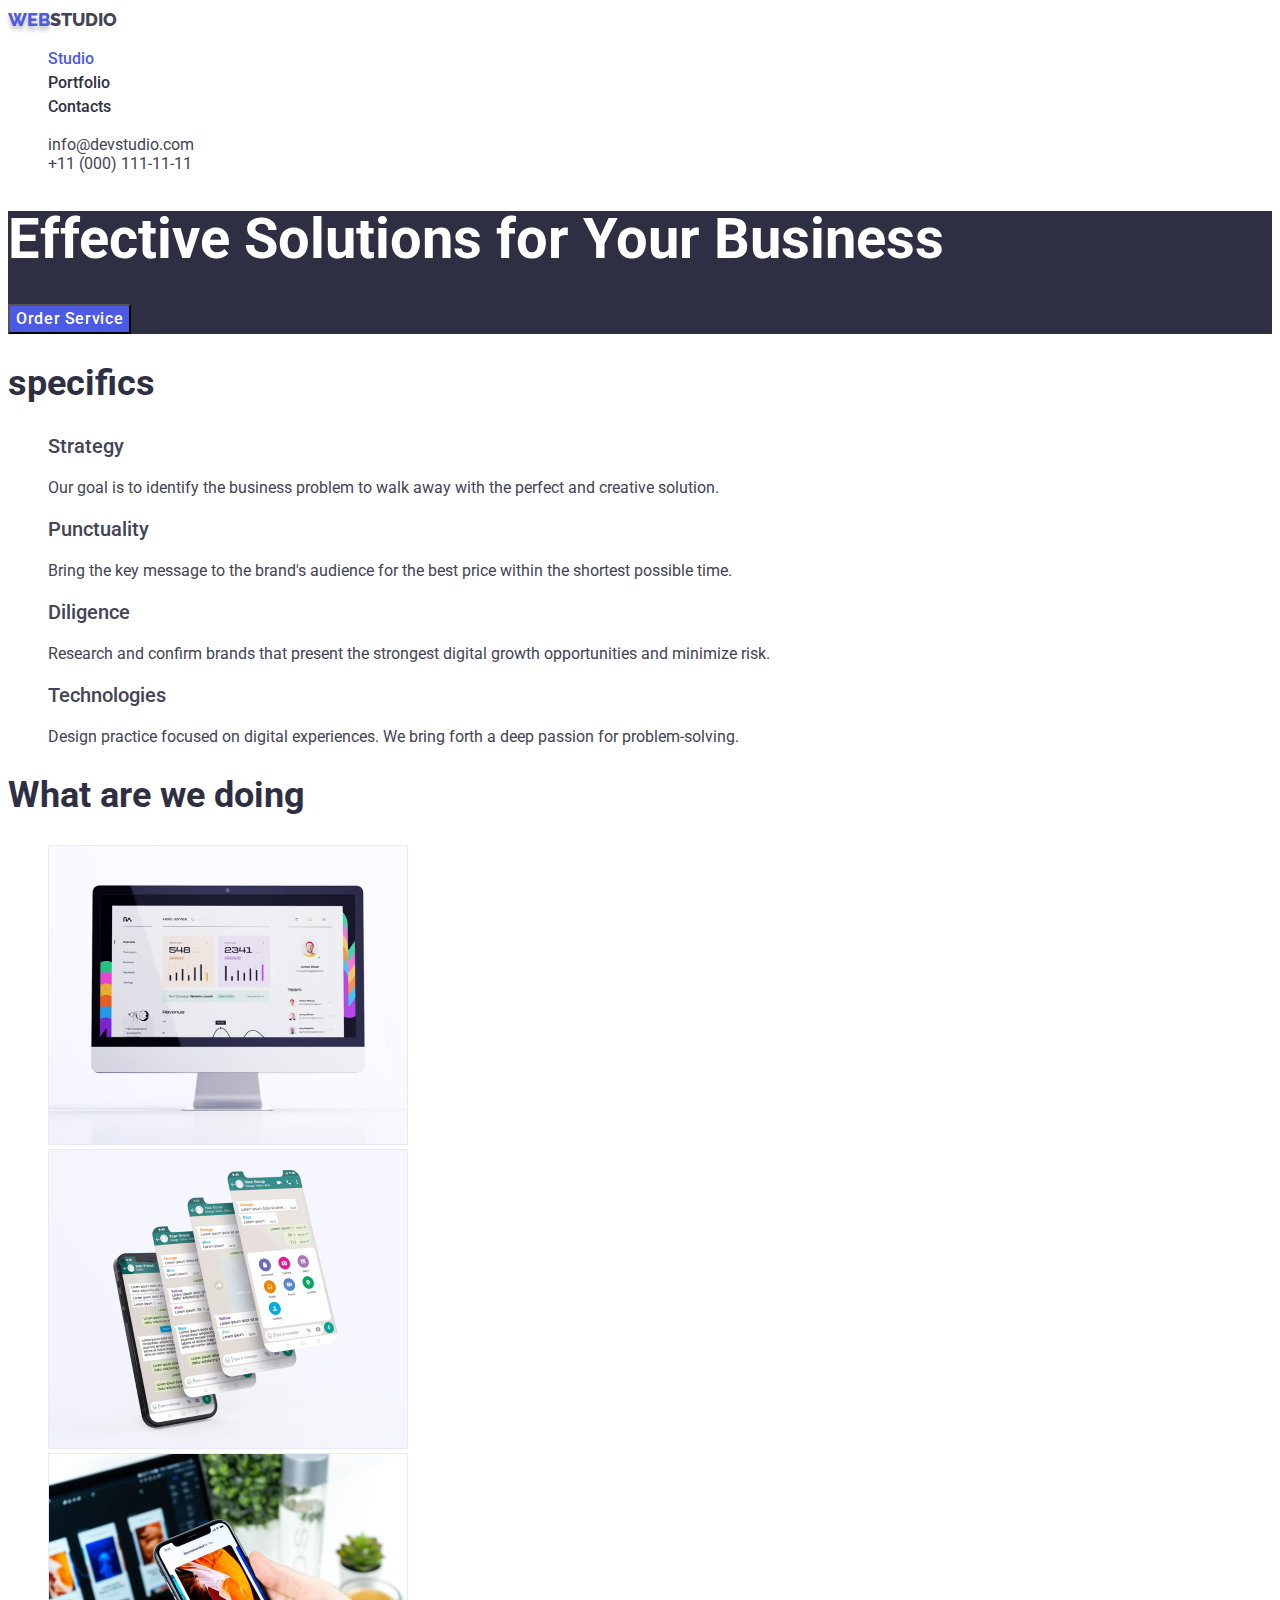
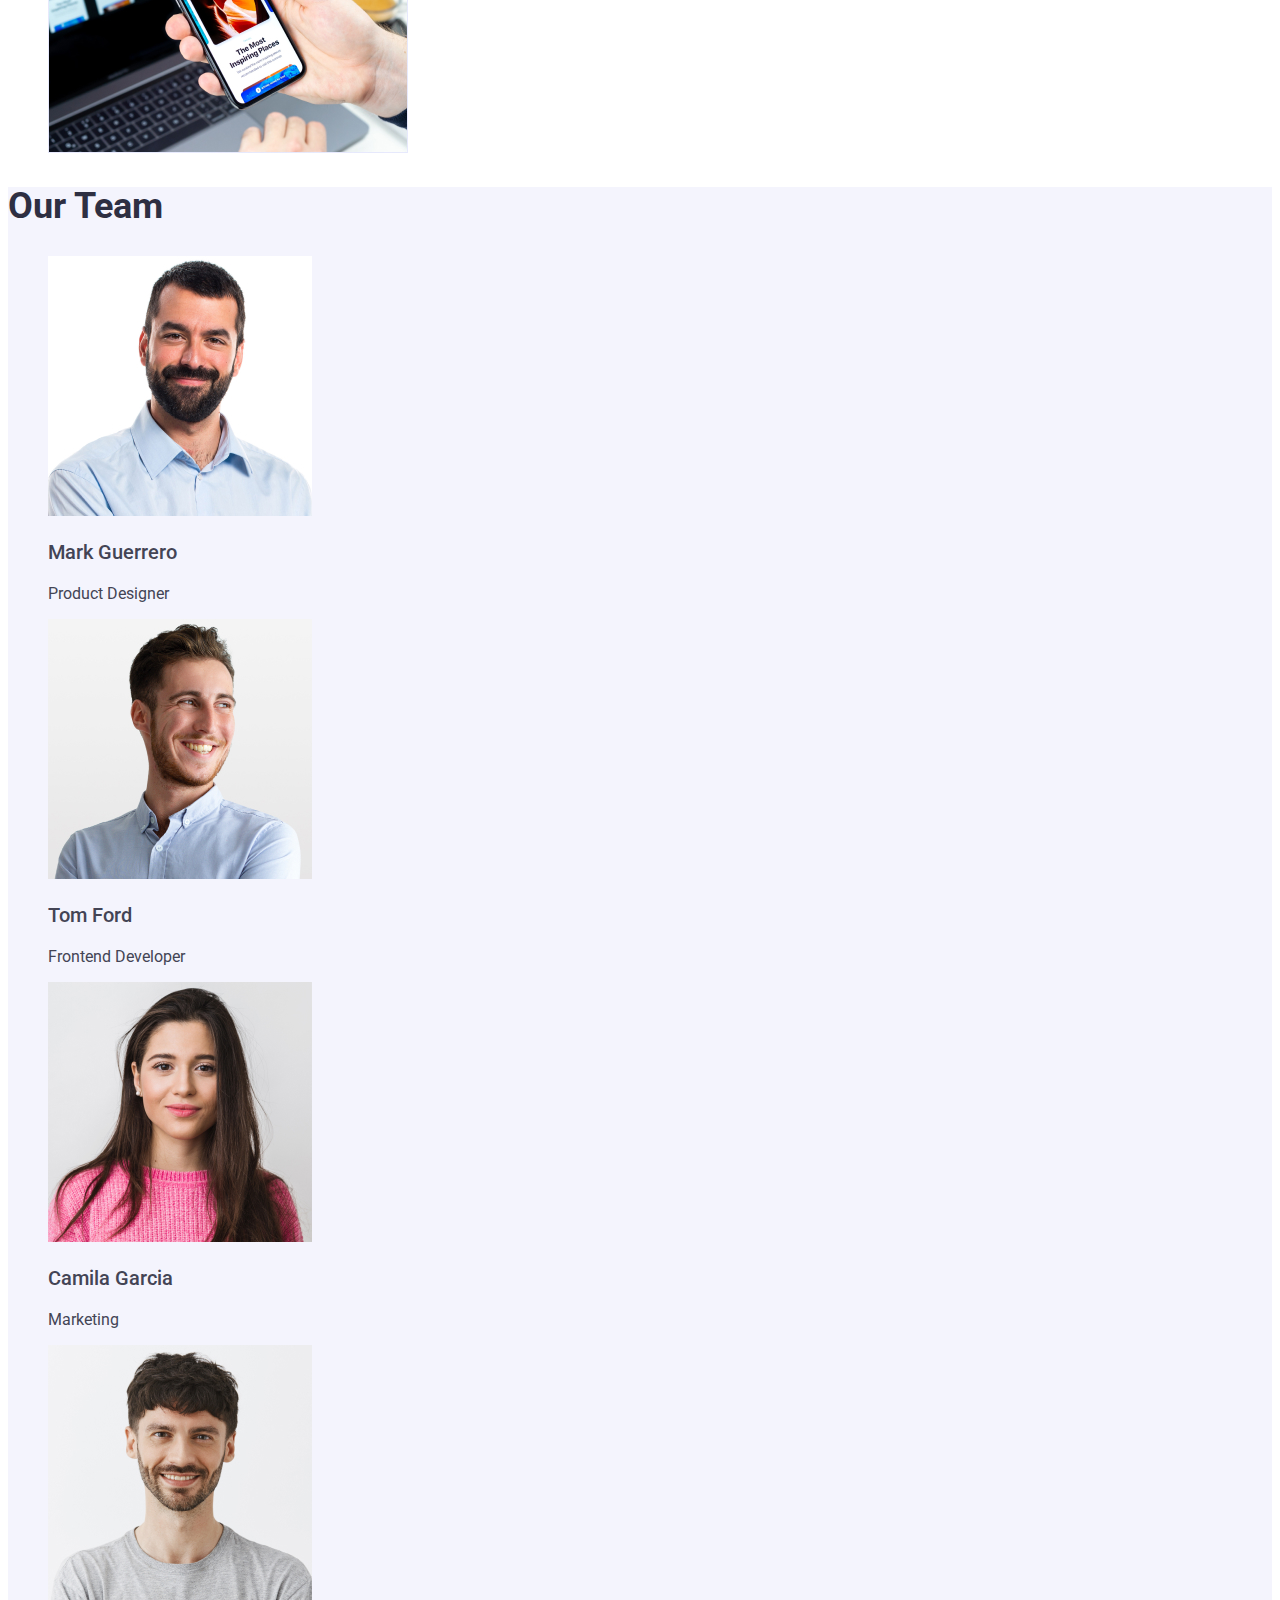
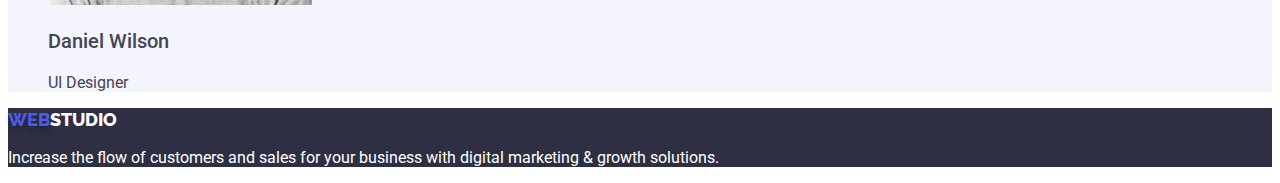
<file: index.html>
<!DOCTYPE html>
<html lang="en">

<head>
    <meta charset="UTF-8">
    <meta http-equiv="X-UA-Compatible" content="IE=edge">
    <meta name="viewport" content="width=device-width, initial-scale=1.0">
    <title>WebStudio</title>
    <link rel="preconnect" href="https://fonts.googleapis.com">
    <link rel="preconnect" href="https://fonts.gstatic.com" crossorigin>
    <link
        href="https://fonts.googleapis.com/css2?family=Montserrat:wght@400;700&family=Raleway:wght@800&family=Roboto:wght@400;500;700;900&display=swap"
        rel="stylesheet">
    <link rel="stylesheet" href="./css/styles.css">
</head>

<body>
    <!--header -->
    <header>
        <nav>
            <a href="./index.html" class="logo"> <span class="logo-web">Web</span>Studio</a>

            <ul>
                <li> <a href="./index.html" class="nav-pages curent">Studio</a></li>
                <li> <a href="./portfolio.html" class="nav-pages">Portfolio</a></li>
                <li> <a href="" class="nav-pages">Contacts</a></li>
            </ul>
        </nav>
        <address class="address">
            <ul>
                <li> <a href="mailto:info@devstudio.com" class="link">info@devstudio.com</a> </li>
                <li> <a href="tel:+110001111111" class="link">+11 (000) 111-11-11</a> </li>
            </ul>
        </address>
    </header>
    <!--main -->
    <main>
        <!--hero-->
        <section class="hero">
            <h1 class="hero-title">Effective Solutions for Your Business</h1>
            <button type="button" class="btn">Order Service</button>
        </section>
        <!--section 1 -->
        <section class="section">
            <h2 class="section-title">specifics</h2>
            <ul>
                <li>
                    <h3 class="title-small">Strategy</h3>
                    <p>Our goal is to identify the business
                        problem to walk away with the perfect and creative solution.</p>
                </li>
                <li>
                    <h3 class="title-small">Punctuality</h3>
                    <p>Bring the key message to the brand's audience for the best price within the shortest possible
                        time.</p>
                </li>
                <li>
                    <h3 class="title-small">Diligence</h3>
                    <p>Research and confirm brands that present the strongest digital growth opportunities and minimize
                        risk.</p>
                </li>
                <li>
                    <h3 class="title-small">Technologies</h3>
                    <p>Design practice focused on digital experiences. We bring forth a deep passion for
                        problem-solving.</p>
                </li>
            </ul>
        </section>
        <!--section 2 -->
        <section class="section">
            <h2 class="section-title">What are we doing</h2>
            <ul>
                <li> <img src="./images/img1.jpg" alt="computer" width="360"></li>
                <li> <img src="./images/img2.jpg" alt="mobil" width="360"></li>
                <li> <img src="./images/img3.jpg" alt="computer-mobil" width="360"></li>
            </ul>
        </section>
        <!-- section 3 Our Team-->
        <section class="section team">
            <h2 class="section-title">Our Team</h2>
            <ul>
                <li> <img src="./images/img-team1.jpg" alt="photo Mark Guerrero" width="264">
                    <h3 class="title-small">Mark Guerrero</h3>
                    <p>Product Designer</p>
                </li>
                <li> <img src="./images/img-team2.jpg" alt="photo Tom Ford" width="264">
                    <h3 class="title-small">Tom Ford</h3>
                    <p>Frontend Developer</p>
                </li>
                <li> <img src="./images/img-team3.jpg" alt="photo Camila Garcia" width="264">
                    <h3 class="title-small">Camila Garcia</h3>
                    <p>Marketing</p>
                </li>
                <li> <img src="./images/img-team4.jpg" alt="photo Daniel Wilson" width="264">
                    <h3 class="title-small">Daniel Wilson</h3>
                    <p>UI Designer</p>
                </li>
            </ul>
        </section>
    </main>
    <!--footer -->
    <footer class="footer">
        <a href="./index.html" class="logo"> <span class="logo-web">Web</span>Studio</a>
        <p>Increase the flow of customers and sales for your business with digital marketing & growth solutions.</p>
    </footer>
</body>

</html>
</file>
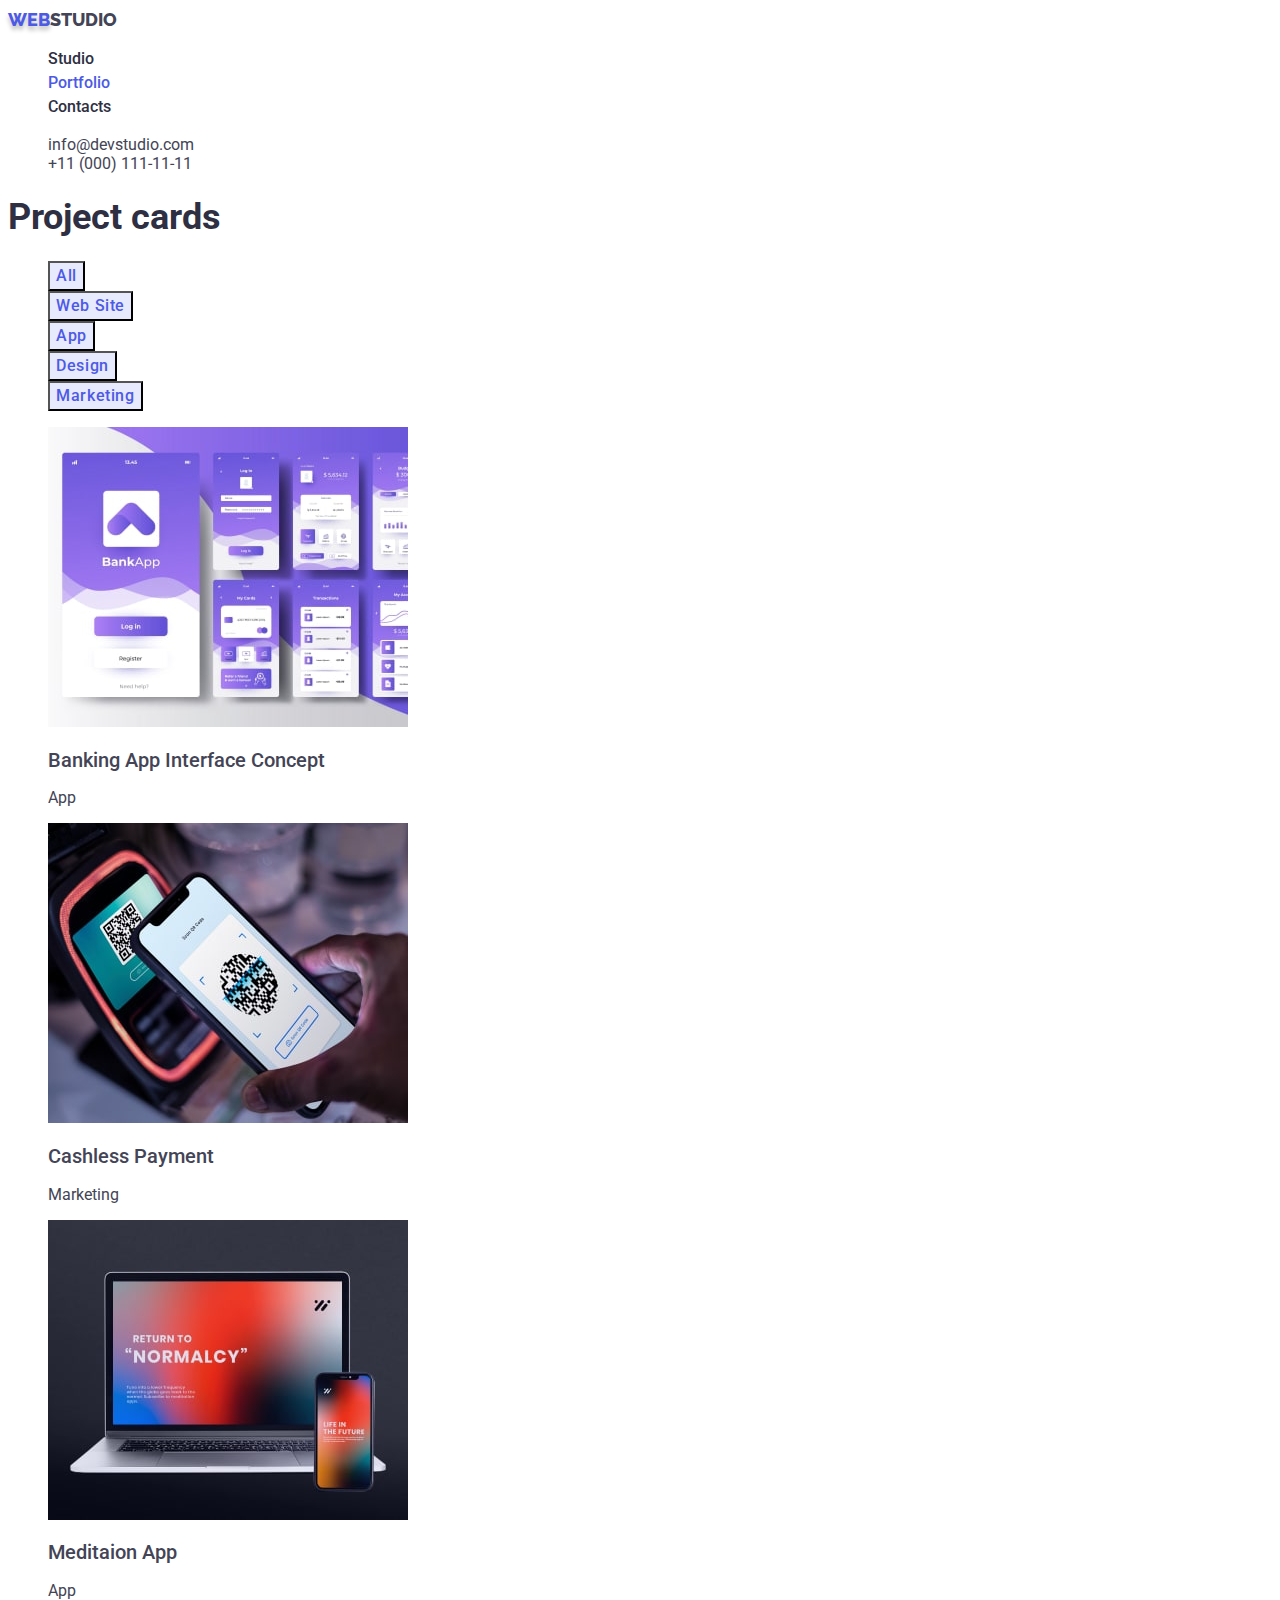
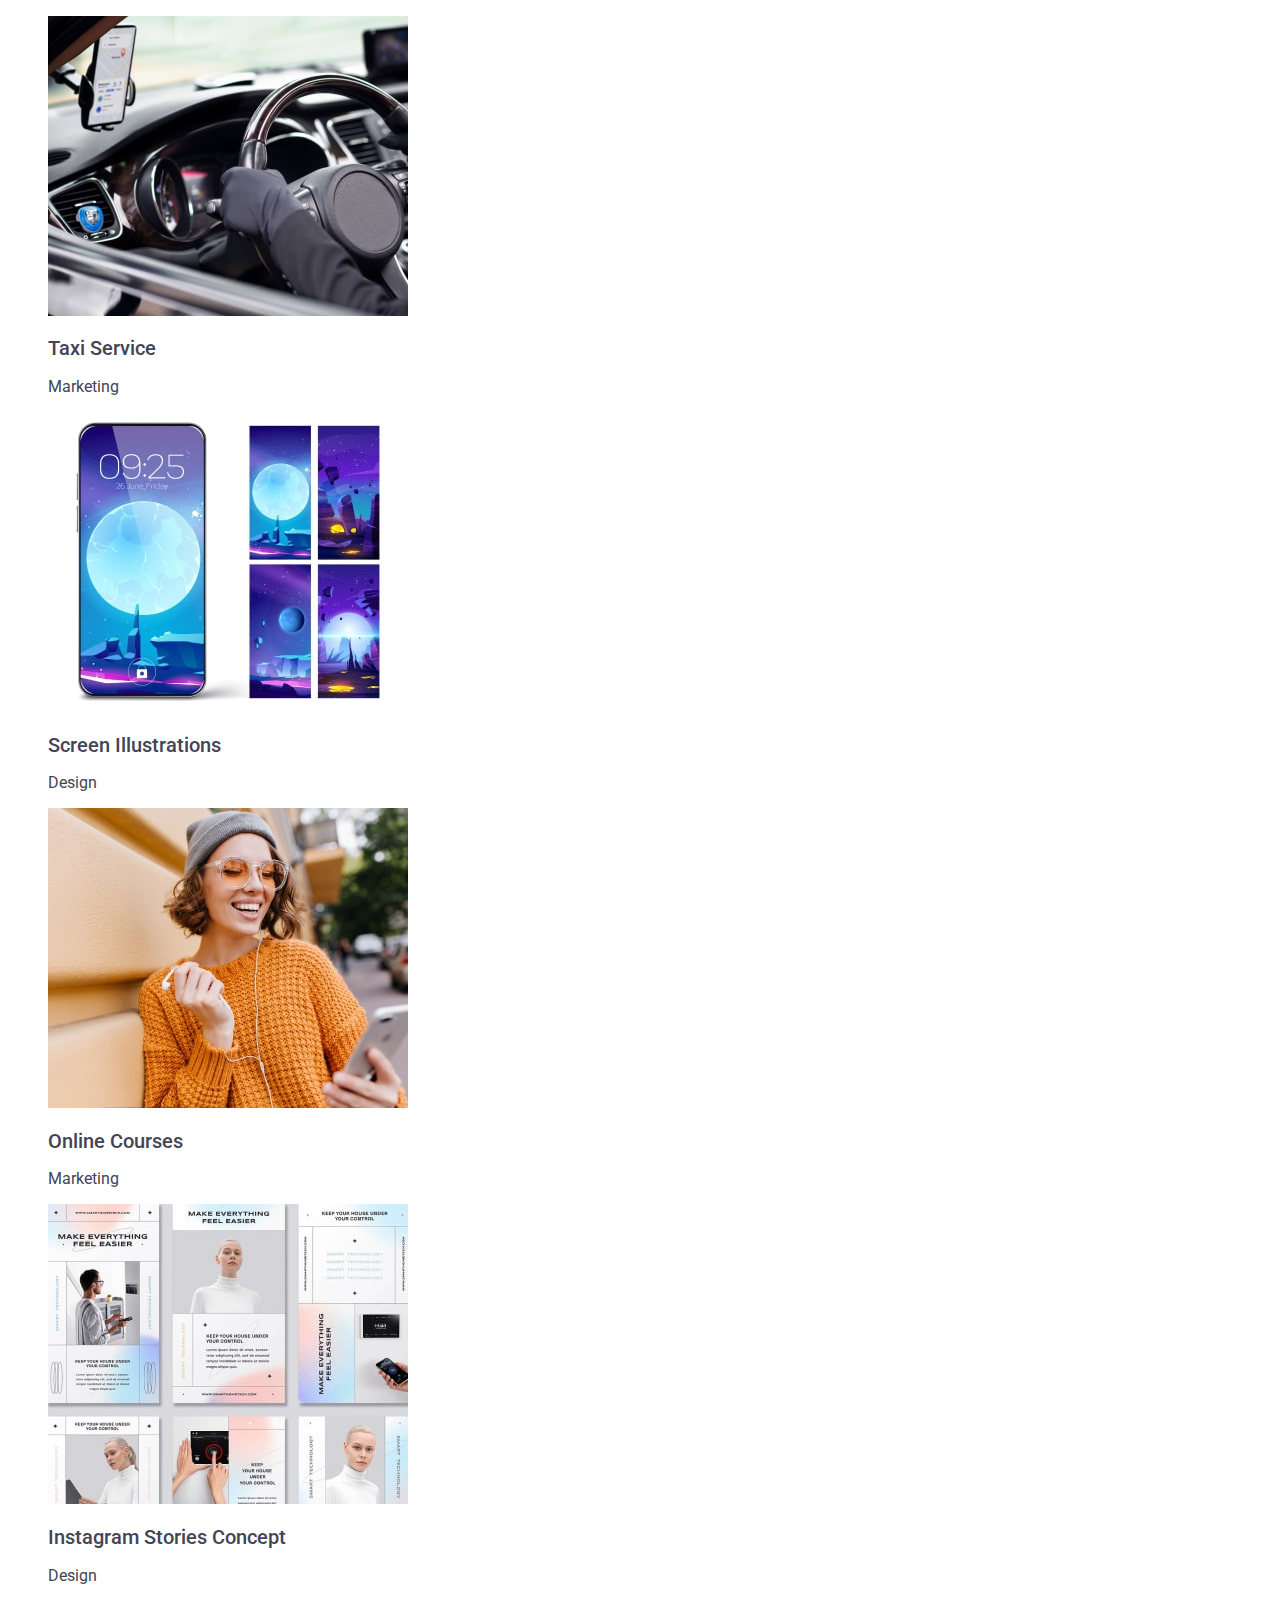
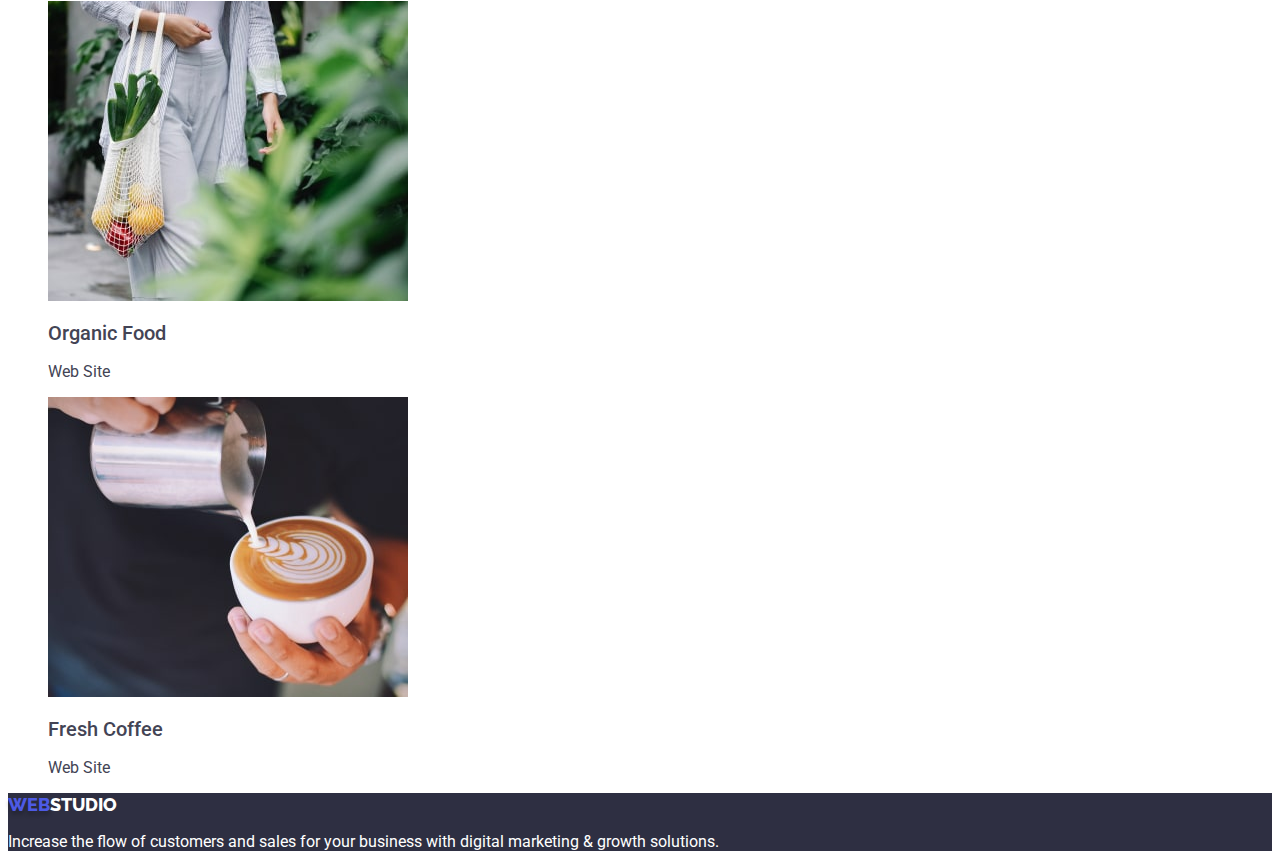
<file: portfolio.html>
<!DOCTYPE html>
<html lang="en">

<head>
    <meta charset="UTF-8">
    <meta http-equiv="X-UA-Compatible" content="IE=edge">
    <meta name="viewport" content="width=device-width, initial-scale=1.0">
    <title>Portfolio</title>
    <link rel="preconnect" href="https://fonts.googleapis.com">
    <link rel="preconnect" href="https://fonts.gstatic.com" crossorigin>
    <link
        href="https://fonts.googleapis.com/css2?family=Montserrat:wght@400;700&family=Raleway:wght@800&family=Roboto:wght@400;500;700;900&display=swap"
        rel="stylesheet">
    <link rel="stylesheet" href="./css/styles.css">
</head>

<body>
    <!--header -->
    <header>
        <nav>
            <a href="./index.html" class="logo"> <span class="logo-web">Web</span>Studio</a>

            <ul>
                <li> <a href="./index.html" class="nav-pages">Studio</a></li>
                <li> <a href="./portfolio.html" class="nav-pages curent">Portfolio</a></li>
                <li> <a href="" class="nav-pages">Contacts</a></li>
            </ul>
        </nav>
        <address class="address">
            <ul>
                <li> <a href="mailto:info@devstudio.com" class="link">info@devstudio.com</a> </li>
                <li> <a href="tel:+110001111111" class="link">+11 (000) 111-11-11</a> </li>
            </ul>
        </address>
    </header>
    <main>
        
        <!-- section portfolio-->
        <section class="section">
            <h1 class="section-title">Project cards</h1>
            <ul>
                <li> <button class="btn btn-color">All</button></li>
                <li> <button class="btn btn-color">Web Site</button></li>
                <li> <button class="btn btn-color">App</button></li>
                <li> <button class="btn btn-color">Design</button></li>
                <li> <button class="btn btn-color">Marketing</button></li>
            </ul>
            <ul>
                <li> <img src="./images/img1port.jpg" alt="banking programs">
                    <h2 class="title-small">Banking App Interface Concept</h2>
                    <p>App</p>
                </li>
                <li> <img src="./images/img2port.jpg" alt="Cashless Payment">
                    <h2 class="title-small">Cashless Payment</h2>
                    <p>Marketing</p>
                </li>
                <li> <img src="./images/img3port.jpg" alt="Meditaion">
                    <h2 class="title-small">Meditaion App</h2>
                    <p>App</p>
                </li>
                <li> <img src="./images/img4port.jpg" alt="Taxi">
                    <h2 class="title-small">Taxi Service</h2>
                    <p>Marketing</p>
                </li>
                <li> <img src="./images/img5port.jpg" alt="Screen Illustrations">
                    <h2 class="title-small">Screen Illustrations</h2>
                    <p>Design</p>
                </li>
                <li> <img src="./images/img6port.jpg" alt="Online Courses">
                    <h2 class="title-small">Online Courses</h2>
                    <p>Marketing</p>
                </li>
                <li> <img src="./images/img7port.jpg" alt="Instagram Stories">
                    <h2 class="title-small">Instagram Stories Concept</h2>
                    <p>Design</p>
                </li>
                <li> <img src="./images/img8port.jpg" alt="Organic Food">
                    <h2 class="title-small">Organic Food</h2>
                    <p>Web Site</p>
                </li>
                <li> <img src="./images/img9port.jpg" alt="Fresh Coffee">
                    <h2 class="title-small">Fresh Coffee</h2>
                    <p>Web Site</p>
                </li>
            </ul>
        </section>

    </main>
    <!--footer -->
    <footer class="footer">
        <a href="./index.html" class="logo"> <span class="logo-web">Web</span>Studio</a>
        <p>Increase the flow of customers and sales for your business with digital marketing & growth solutions.</p>
    </footer>
</body>

</html>
</file>
<file: css/styles.css>
:root {
    --text-color: #434455;
    --title-color: #2E2F42;
    --accent-color: #4D5AE5;
    --btn-color: #E7E9FC;
    --bac-secondary-color: #F4F4FD;
}


body {
    background-color: #ffffff;
    color: var(--text-color);
    font-family: 'Roboto', sans-serif;
    font-size: 16px;
}

ul {
    list-style: none;
}

/* logo webstudio */
.logo {
    color: var(--text-color);
    text-decoration: none;
    text-transform: uppercase;
    font-family: 'Raleway', sans-serif;
    font-style: normal;
    font-weight: 800;
    font-size: 18px;
    line-height: 1.3;
}

.logo:hover {
    color: var(--accent-color);
}

.logo-web {
    color: var(--accent-color);
    text-shadow: 0px 4px 4px rgba(0, 0, 0, 0.25);
}

/* nav */
.nav-pages {
    color: var(--title-color);
    text-decoration: none;
    font-weight: 500;
    font-size: 16px;
    line-height: 1.5;
}

.nav-pages:hover,
.nav-pages:focus {
    color: var(--accent-color);
}

.nav-pages.curent {
    color: var(--accent-color);
}

/* address */
.link {
    color: var(--text-color);
    font-style: normal;
    text-decoration: none;
}

.link:hover {
    color: var(--accent-color);
}

/* hero */
.hero {
    background-color: var(--title-color);}
.hero-title {
    color: #ffffff;
    
    font-weight: 700;
    font-size: 56px;
    line-height: 1;
}

/* buttons */
.btn {
    background-color: var(--accent-color);
    color: #ffffff;
    cursor: pointer;
        font-family: 'Roboto', sans-serif;
        font-weight: 500;
        font-size: 16px;
        line-height: 1.5;
        letter-spacing: 0.04em;
}

.btn-color {
    background-color: var(--btn-color);
    color: var(--accent-color);
}

.btn-color:hover {
    background-color: var(--accent-color);
    color: #ffffff;
}

/* section */
.section {
    color: var(--text-color);

}
.team { background-color: var(--bac-secondary-color);}
.section-title {
    color: var(--title-color);
    font-weight: 700;
    font-size: 36px;
    line-height: 1.1;
}

.title-small {
    font-weight: 500;
    font-size: 20px;
    line-height: 1.2;
}

/* footer */
.footer {
    background-color: var(--title-color);
    color: #ffffff;
}
.footer .logo {
    color: #ffffff;
}
</file>
